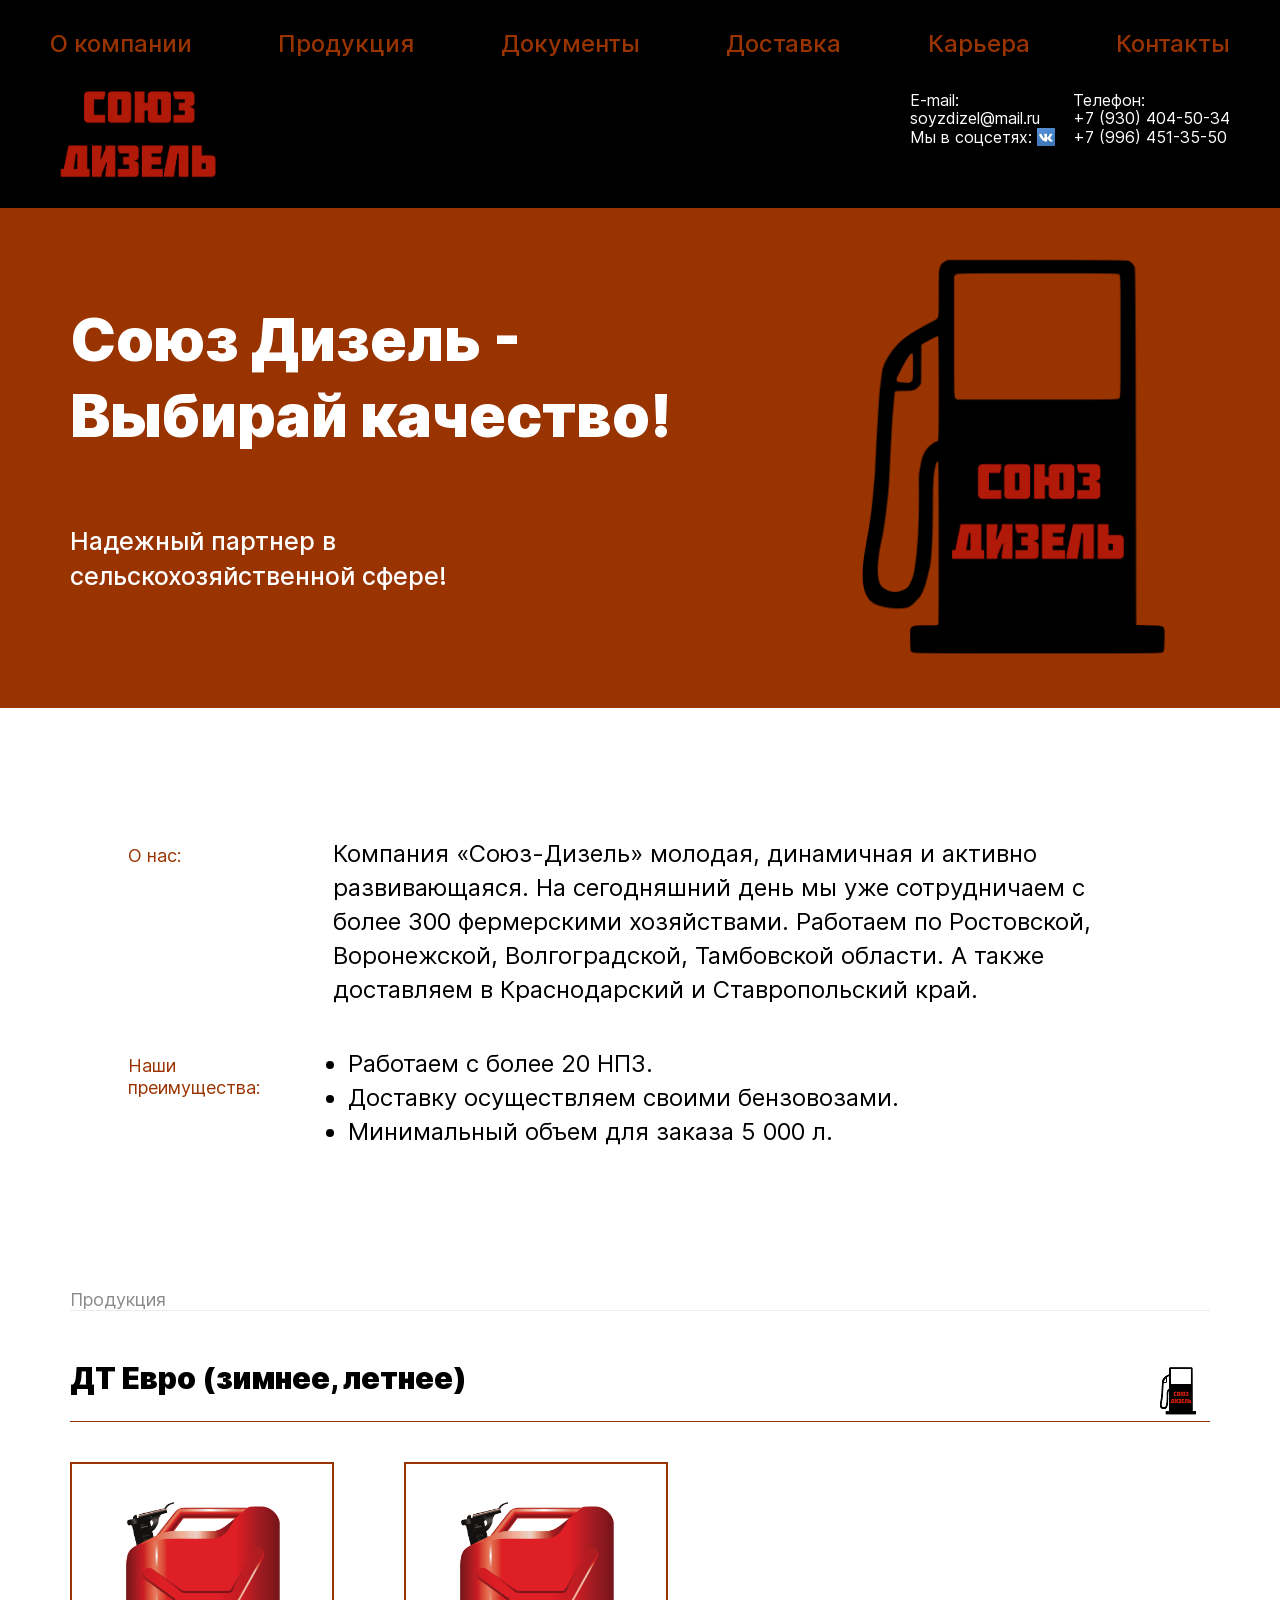
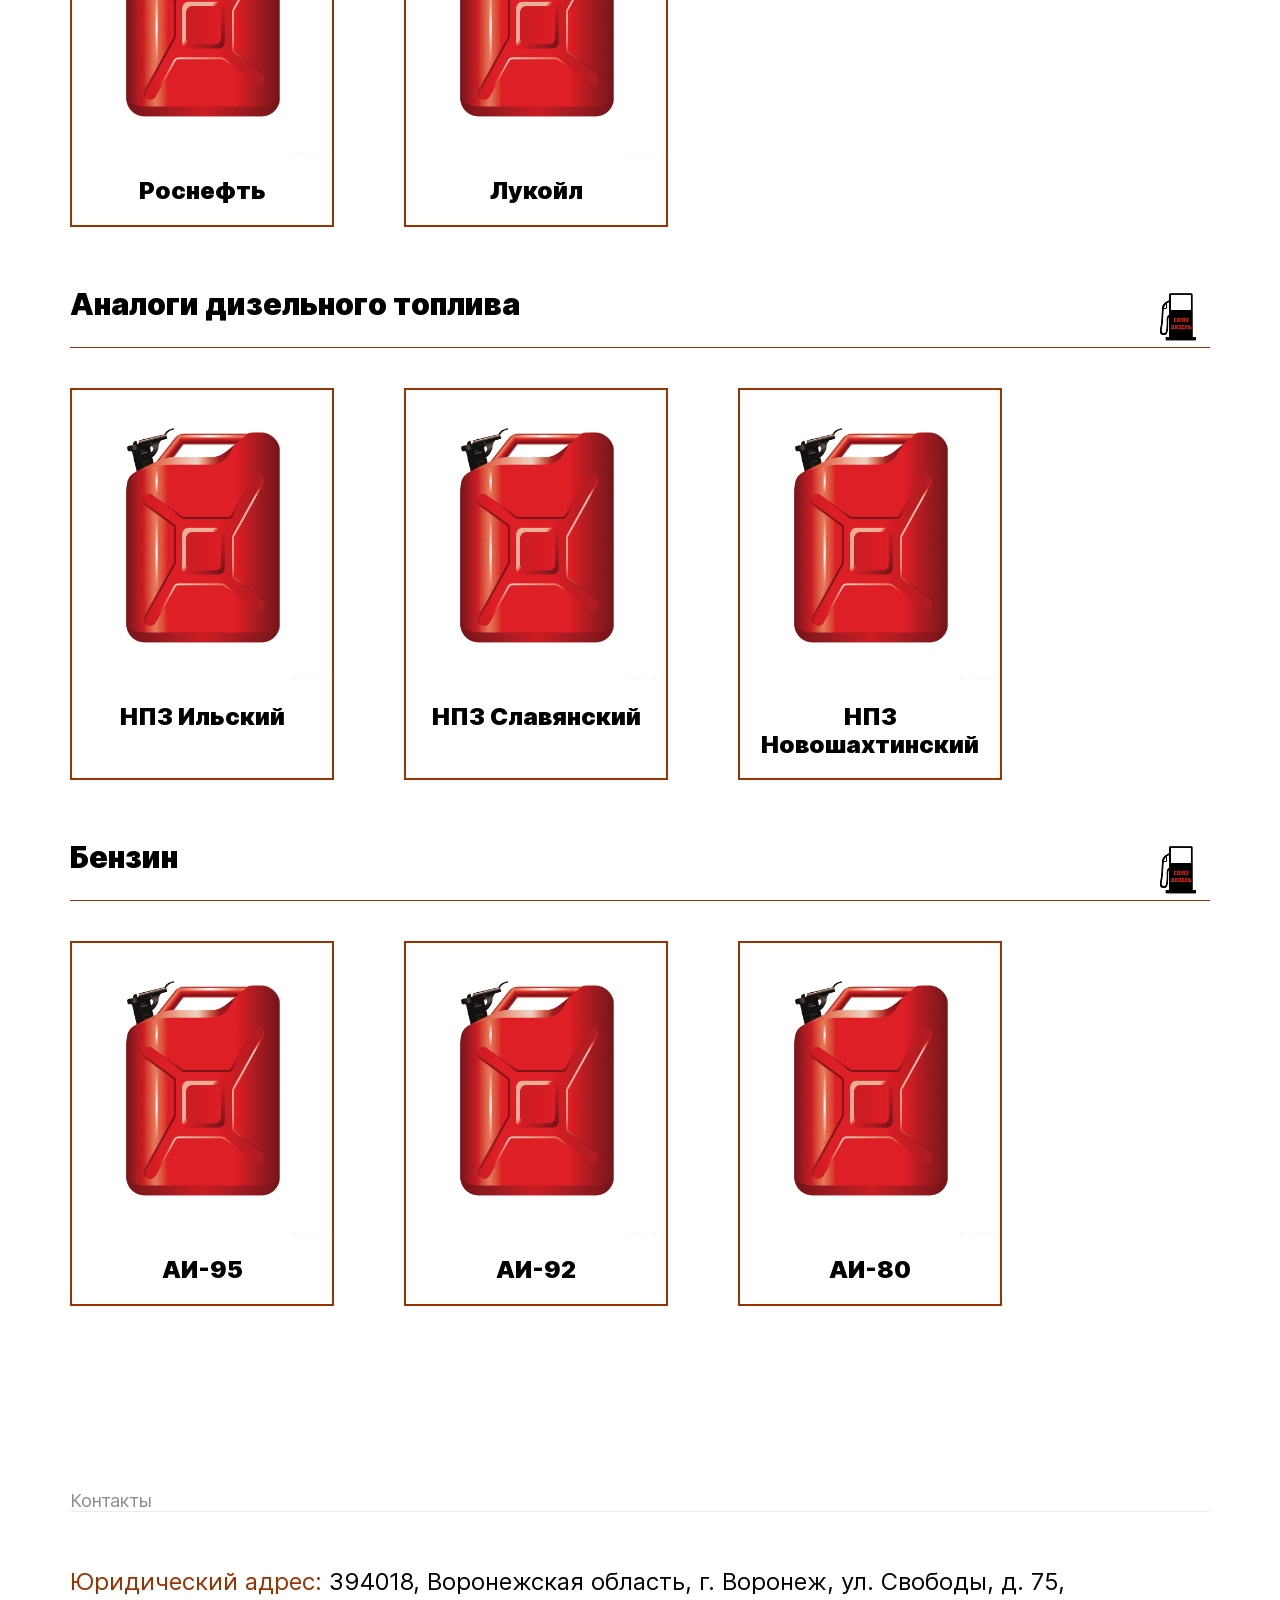
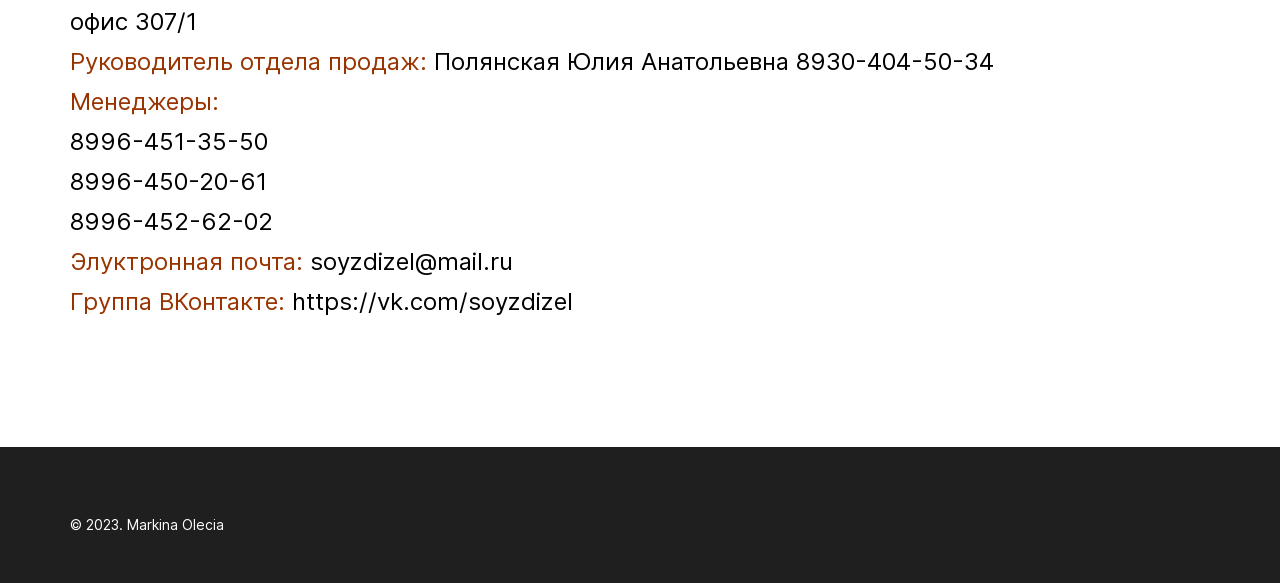
<file: index.html>
<!DOCTYPE html>
<html lang="ru">

<head>
    <meta charset="UTF-8">
    <meta name="viewport" content="width=device-width, initial-scale=1.0">
    <title>Топливо оптом, купить гсм оптом. Нефтепродукты по опт цене | <<Союз дизель>></title>
    <link rel="stylesheet" href="./pages/index.css">
</head>

<body class="page">
    <div class="navigator">
        <ul class="navigator-button__ul">
            <li class="navigator-button__li"><a href="#" class="navigator-button__ul-link">О компании</a></li>
            <li><a href="#" class="navigator-button__ul-link">Продукция</a></li>
            <li><a href="#" class="navigator-button__ul-link">Документы</a></li>
            <li><a href="#" class="navigator-button__ul-link">Доставка</a></li>
            <li><a href="https://hh.ru/vacancy/84372351?from=share_ios" class="navigator-button__ul-link"
                    target="_blank">Карьера</a></li>
            <li><a href="#" class="navigator-button__ul-link">Контакты</a></li>
        </ul>
    </div>
    <header class="header">
        <img src="./image/logo_header_1.png" class="header__logo" alt="Союз Дизель">
        <div class="header_contacts">

            <div class="header_contact">
                <span>E-mail:</span>
                soyzdizel@mail.ru
                <div class="header_soc">
                    Мы в соцсетях:
                    <a class="header_vk" href="https://vk.com/soyzdizel" title="Вконтакте" target="_blank">
                        <div class="header_vk-img"></div>
                    </a>
                </div>
            </div>
            <div class="header_contact">
                <span>Телефон:</span>
                +7 (930) 404-50-34
                <span>+7 (996) 451-35-50</span>
            </div>
        </div>
    </header>
    <main>
        <!-- <section class="button">

        </section> -->
        <section class="promo">
            <div class="promo-text">
                <h1 class="promo_title">Союз Дизель - Выбирай качество!</h1>
                <h2 class="promo-subtitle">Надежный партнер в сельскохозяйственной сфере!</h2>
            </div>
            <div class="promo-img"></div>
        </section>
        <section class="about">
            <article class="abouts">
                <h2 class="about-title">О нас:</h1>
                    <p class="about-text">Компания «Союз-Дизель» молодая, динамичная и активно развивающаяся. На
                        сегодняшний
                        день мы уже сотрудничаем с более 300 фермерскими хозяйствами.
                        Работаем по Ростовской, Воронежской, Волгоградской, Тамбовской области. А также доставляем в
                        Краснодарский и Ставропольский край. </p>
            </article>
            <article class="abouts">
                <h2 class="about-title">Наши преимущества:</h1>
                    <ul class="about__uls">
                        <li href="#" class="about-text">Работаем с более 20 НПЗ.</li>
                        <li href="#" class="about-text">Доставку осуществляем своими бензовозами.</li>
                        <li href="#" class="about-text">Минимальный объем для заказа 5 000 л.</li>
                    </ul>
            </article>
        </section>
        <section class="product">
            <h3 class="product__title">Продукция</h3>
            <!-- <div class="product__contener"> -->
            <div class="product__link">
                <Link class="product__link-text">ДТ Евро (зимнее, летнее)</Link>
                <button class="product__link-but"></button>
            </div>
            <div class="product__cards">
                <div class="product__card">
                    <img src="./image/1.png" class="product__card-img">
                    <h2 class="product__card-text">Роснефть</h2>
                </div>
                <div class="product__card">
                    <img src="./image/1.png" class="product__card-img">
                    <h2 class="product__card-text">Лукойл</h2>
                </div>
            </div>
            <!-- </div> -->
            <div class="product__link">
                <Link class="product__link-text">Аналоги дизельного топлива</Link>
                <button class="product__link-but"></button>
            </div>
            <div class="product__cards">
                <div class="product__card">
                    <img src="./image/1.png" class="product__card-img">
                    <h2 class="product__card-text">НПЗ Ильский</h2>
                </div>
                <div class="product__card">
                    <img src="./image/1.png" class="product__card-img">
                    <h2 class="product__card-text">НПЗ Славянский</h2>
                </div>
                <div class="product__card">
                    <img src="./image/1.png" class="product__card-img">
                    <h2 class="product__card-text">НПЗ Новошахтинский</h2>
                </div>
            </div>
            <div class="product__link">
                <Link class="product__link-text">Бензин</Link>
                <button class="product__link-but"></button>
            </div>
            <div class="product__cards">
                <div class="product__card">
                    <img src="./image/1.png" class="product__card-img">
                    <h2 class="product__card-text">АИ-95</h2>
                </div>
                <div class="product__card">
                    <img src="./image/1.png" class="product__card-img">
                    <h2 class="product__card-text">АИ-92</h2>
                </div>
                <div class="product__card">
                    <img src="./image/1.png" class="product__card-img">
                    <h2 class="product__card-text">АИ-80</h2>
                </div>
            </div>
        </section>
        <section class="contact">
            <h3 class="product__title">Контакты</h3>
            <p class="contact__text">
                <span class="contact__text-span">Юридический адрес:</span>
                394018, Воронежская область, г. Воронеж, ул. Свободы, д. 75, офис 307/1
                <br>
                <span class="contact__text-span">Руководитель отдела продаж:</span>
                Полянская Юлия Анатольевна 8930-404-50-34
                <span class="contact__text-span">Менеджеры:</span>
                <br>8996-451-35-50
                <br>8996-450-20-61
                <br>8996-452-62-02
                <br><span class="contact__text-span">Элуктронная почта:</span> soyzdizel@mail.ru
                <br><span class="contact__text-span">Группа ВКонтакте:</span><a class="contact__text-vk"
                    href="https://vk.com/soyzdizel" title="Вконтакте" target="_blank">
                    https://vk.com/soyzdizel</a>
            </p>
    </main>
    <footer class="footer">
        <p class="footer__author">© 2023. Markina Olecia</p>
    </footer>
</body>
</file>
<file: pages/index.css>
@import url(../vendor/normalize.css);
@import url(../vendor/fonts/fonts.css);
/* @import url(../blocks/cover/__subtitle/cover__subtitle.css);
@import url(../blocks/cover/__title/cover__title.css);
@import url(../blocks/cover/__link/cover__link.css);
@import url(../blocks/footer/__copyright/footer__copyright.css);
@import url(../blocks/footer/__link/footer__link.css);
@import url(../blocks/footer/__links/footer__links.css);*/
@import url(../blocks/footer/footer.css);
@import url(../blocks/page/page.css);
@import url(../blocks/header/__lang-link/header__lang-link.css);
@import url(../blocks/header/__lang/header__lang.css);
@import url(../blocks/header/__lang-link/_line/header__lang-link_line.css);
@import url(../blocks/header/__lang/header__lang.css);
@import url(../blocks/header/__logo/header__logo.css);
@import url(../blocks/header/header.css);
@import url(../blocks/button/button.css);
@import url(../blocks/promo/promo.css);
@import url(../blocks/about/about.css);
@import url(../blocks/navigator/navigato.css);
@import url(../blocks/product/product.css);
@import url(../blocks/contact/contact.css);
/*@import url(../blocks/lead/__caption/lead__caption.css);
@import url(../blocks/lead/__images/lead__images.css);
@import url(../blocks/lead/__subtitle/lead__subtitle.css);
@import url(../blocks/lead/__title/lead__title.css);
@import url(../blocks/lead/__image/lead__image.css);
@import url(../blocks/lead/lead.css);*/

/*@import url(../blocks/photo-grid/__item/photo-grid__item.css);
@import url(../blocks/photo-grid/photo-grid.css);
@import url(../blocks/place/__image/place__image.css);
@import url(../blocks/place/__link/place__link.css);
@import url(../blocks/place/__paragraph/place__paragraph.css);
@import url(../blocks/place/__paragraphs/place__paragraphs.css);
@import url(../blocks/place/__title/place__title.css);
@import url(../blocks/place/__url-heading/place__url-heading.css);
@import url(../blocks/place/__website/place__website.css);
@import url(../blocks/place/place.css);
@import url(../blocks/places/places.css); */
</file>
